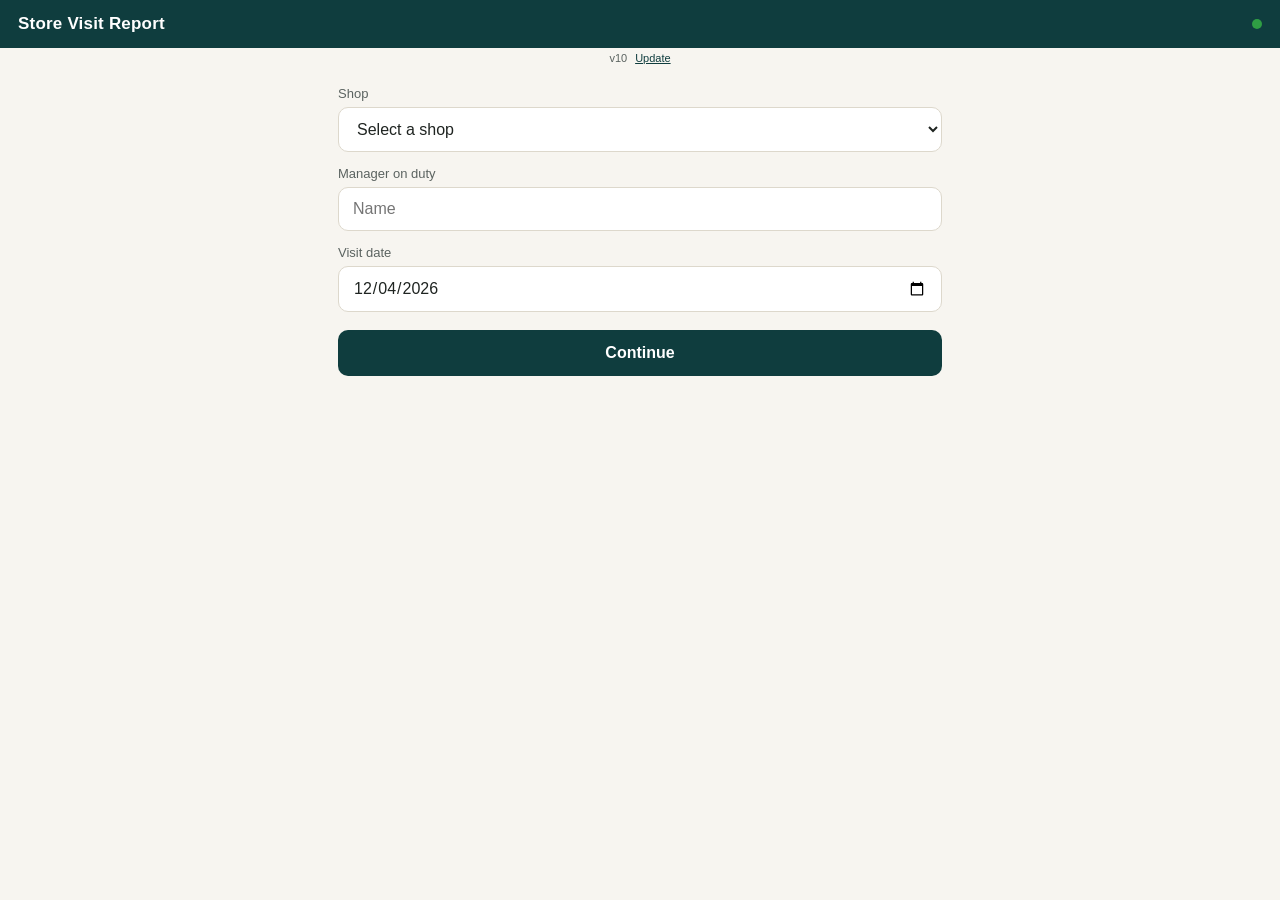
<file: index.html>
<!DOCTYPE html>
<html lang="en">
<head>
  <meta charset="UTF-8">
  <meta name="viewport" content="width=device-width, initial-scale=1, viewport-fit=cover">
  <title>Store Visit Report</title>
  <link rel="manifest" href="manifest.json">
  <meta name="theme-color" content="#0F3D3E">
  <link rel="apple-touch-icon" href="icon-192.png">
  <link rel="stylesheet" href="styles.css">
</head>
<body>
  <header class="app-header">
    <h1>Store Visit Report</h1>
    <span id="sync-indicator" class="sync-indicator"></span>
  </header>

  <div class="build-version">
    <span id="build-version-text"></span>
    <button type="button" id="btn-update-app" class="btn-link-inline">Update</button>
  </div>

  <main id="app">
    <section id="screen-info" class="screen">
      <label>Shop
        <select id="input-shop">
          <option value="">Select a shop</option>
        </select>
      </label>
      <div id="shop-error" class="field-error" hidden>Select a shop first</div>
      <label>Manager on duty
        <input type="text" id="input-manager" placeholder="Name" autocomplete="off">
      </label>
      <label>Visit date
        <input type="date" id="input-date">
      </label>
      <button id="btn-continue" class="btn-primary">Continue</button>
    </section>

    <section id="screen-grid" class="screen" hidden>
      <div class="visit-summary">
        <button id="btn-edit-info" class="btn-link">✎ <span id="summary-text"></span></button>
        <div class="save-status">Autosaved on this device — works fully offline</div>
      </div>
      <div id="followup-panel" class="followup-panel" hidden></div>
      <div id="groups-root"></div>

      <div class="finish-panel">
        <div class="field-label">Overall visit score (optional)</div>
        <div id="score-picker" class="score-picker"></div>
        <div class="score-meta">
          <span id="score-readout"></span>
          <button type="button" id="btn-clear-score" class="btn-link-inline">Clear</button>
        </div>
        <label>Final summary (optional)
          <textarea id="final-comment" rows="3" placeholder="Anything not captured above..."></textarea>
        </label>
        <button id="btn-export" class="btn-primary btn-large">Save &amp; create draft</button>
        <button id="btn-new-visit" class="btn-link">New visit</button>
      </div>
    </section>

    <section id="screen-category" class="screen" hidden>
      <div class="cat-bar">
        <button type="button" id="btn-back" class="btn-back">← Categories</button>
        <h2 id="category-title"></h2>
      </div>
      <div id="category-prev-comment" class="prev-comment" hidden></div>
      <div id="category-items" class="items-list"></div>

      <button type="button" id="btn-add-item" class="btn-add-item">+ Add item</button>
      <div id="add-item-form" class="add-item-form" hidden>
        <input type="text" id="new-item-label" placeholder="Item to check" autocomplete="off">
        <button type="button" id="btn-confirm-add-item" class="btn-small-primary">Add</button>
        <button type="button" id="btn-cancel-add-item" class="btn-small">Cancel</button>
      </div>

      <label class="comment-label">Comment
        <textarea id="category-comment" rows="4" placeholder="Notes, findings, actions..."></textarea>
      </label>
      <button type="button" id="btn-next" class="btn-primary">Done → Categories</button>
      <button type="button" id="btn-back-bottom" class="btn-link">← Categories</button>
    </section>
  </main>

  <script src="data.js"></script>
  <script src="app.js"></script>
</body>
</html>
</file>
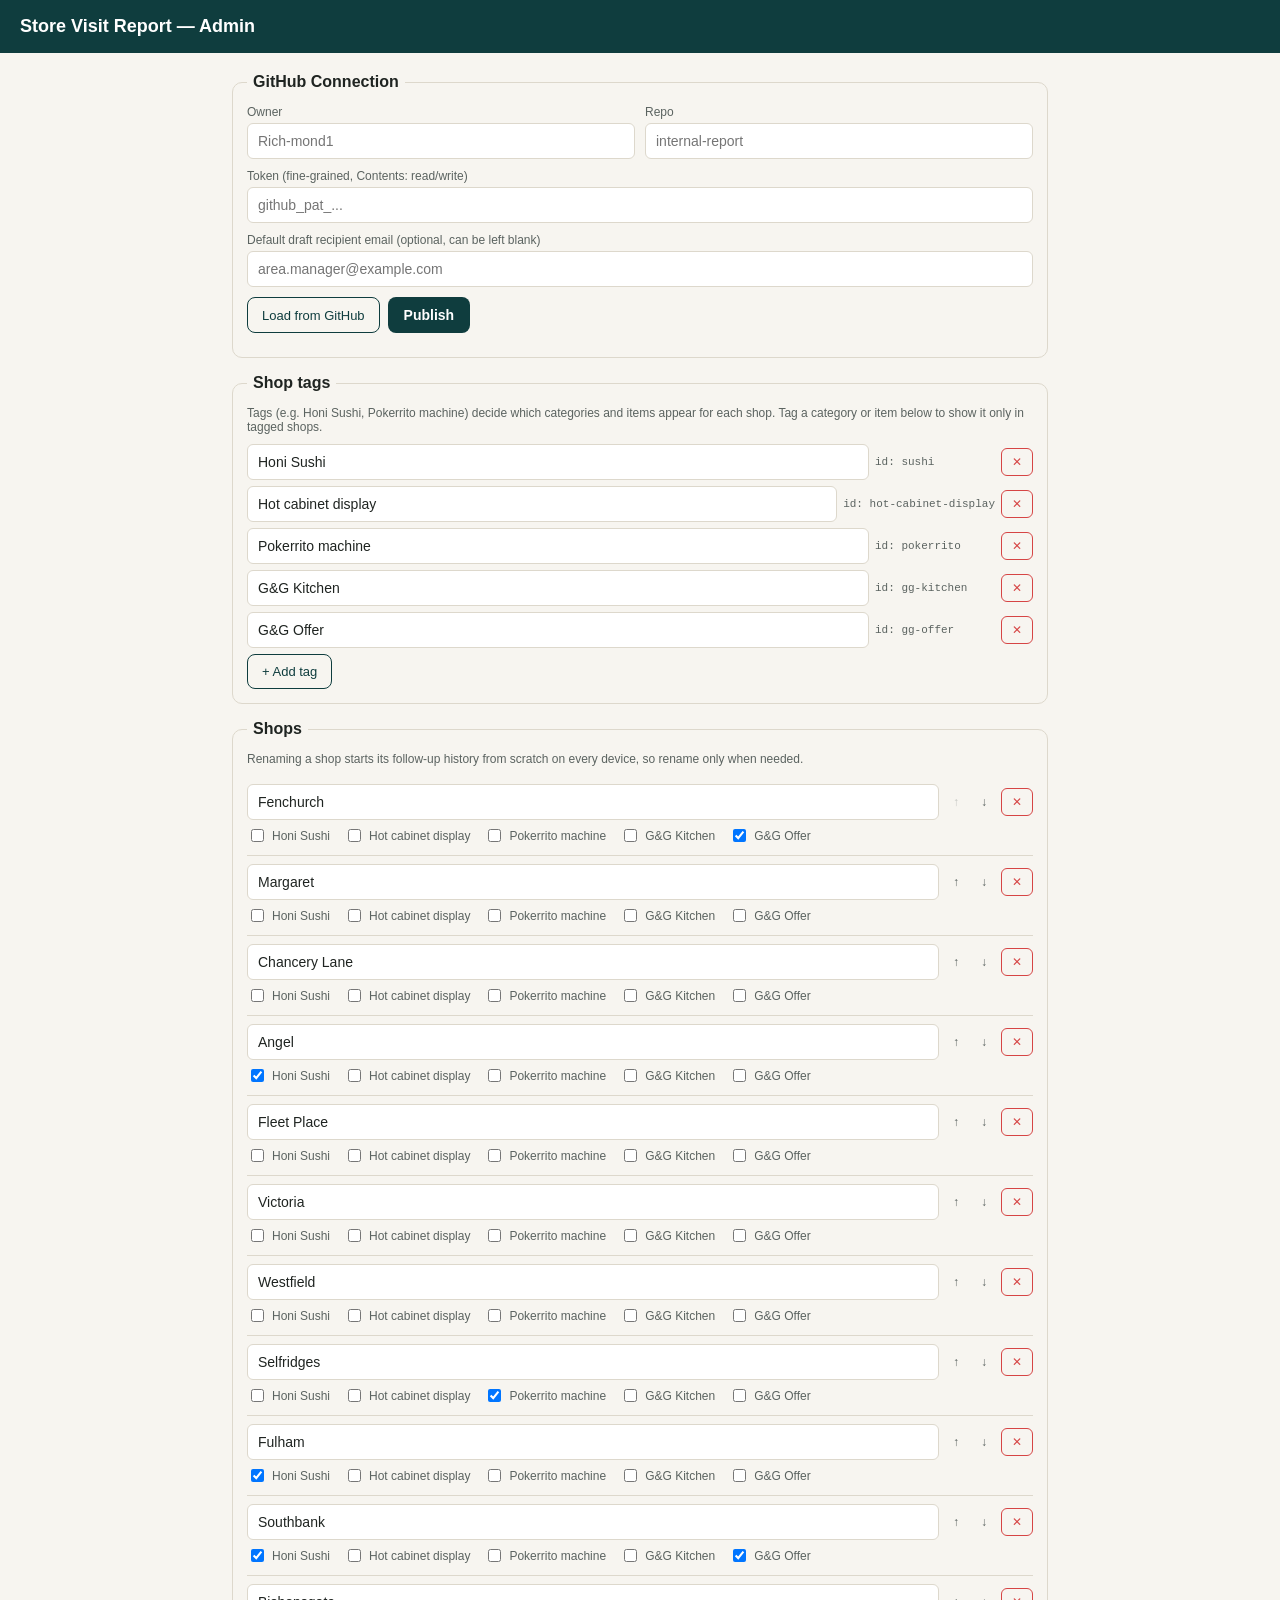
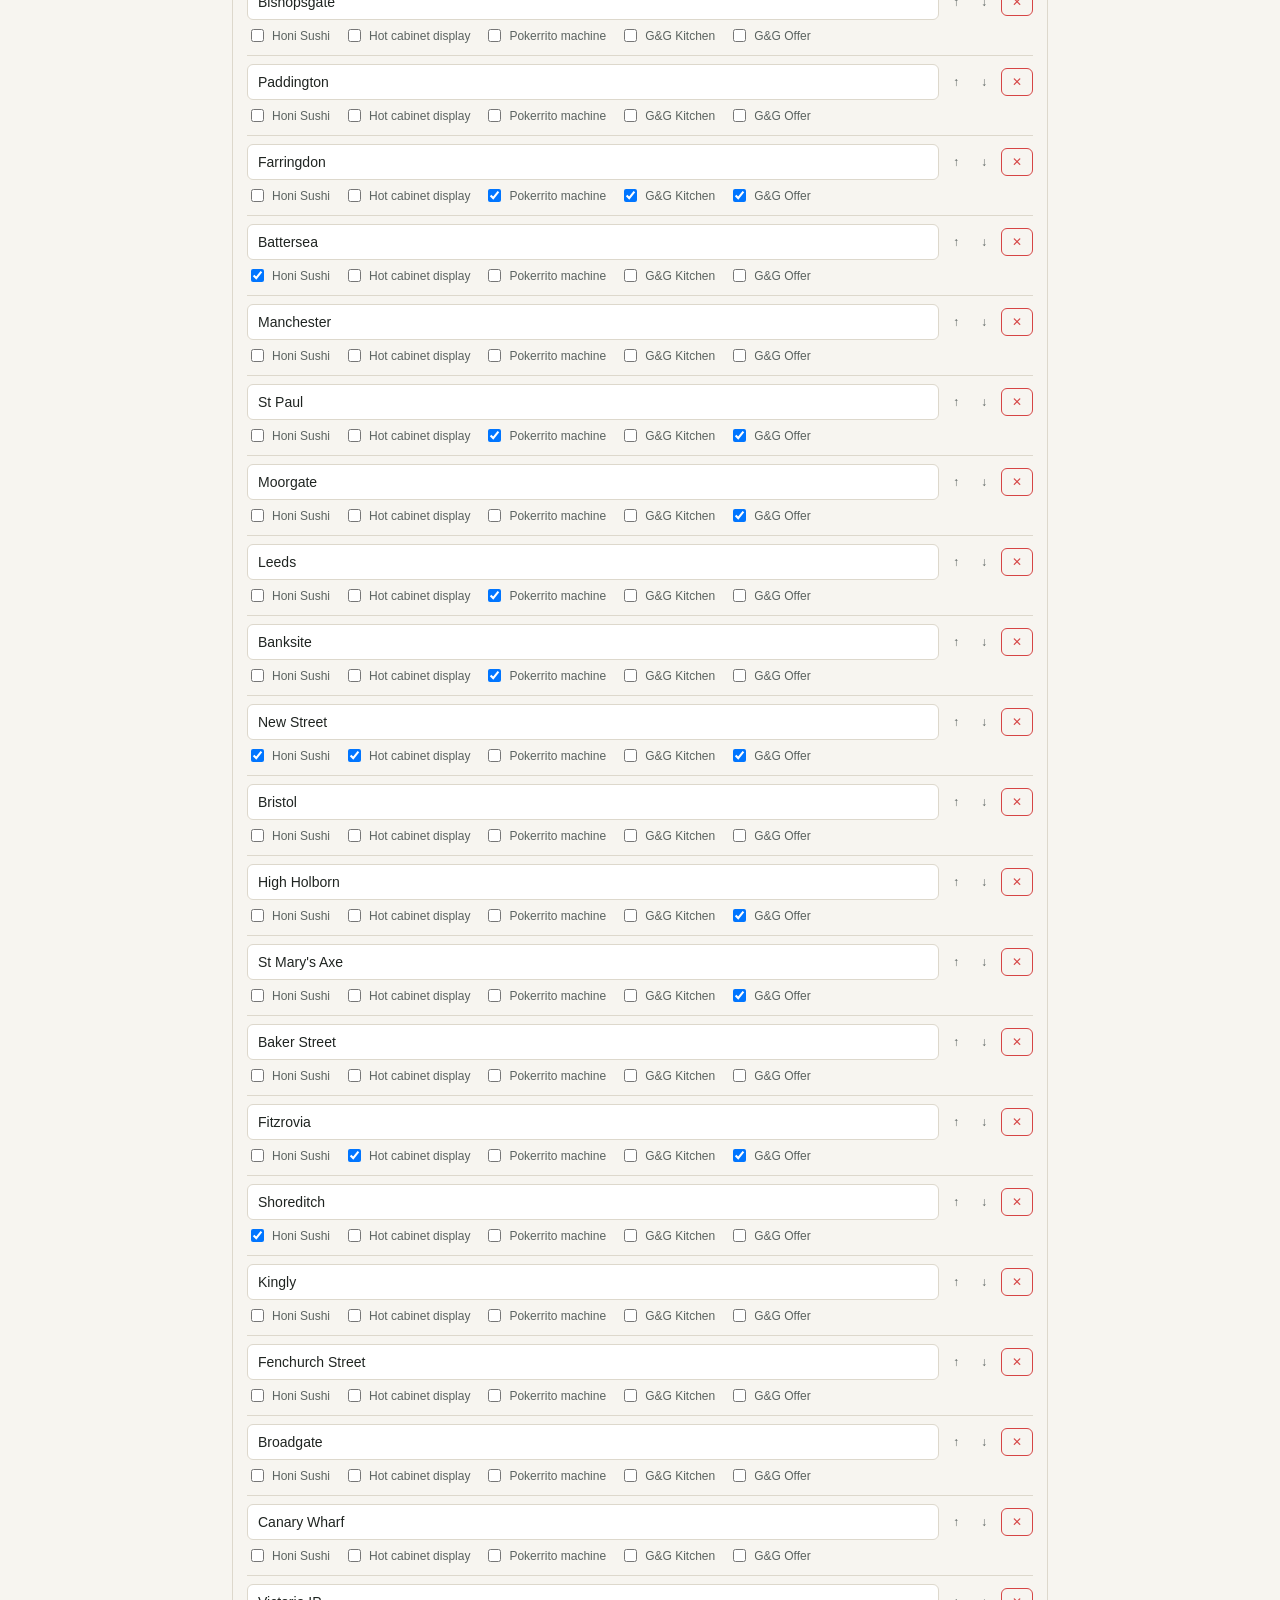
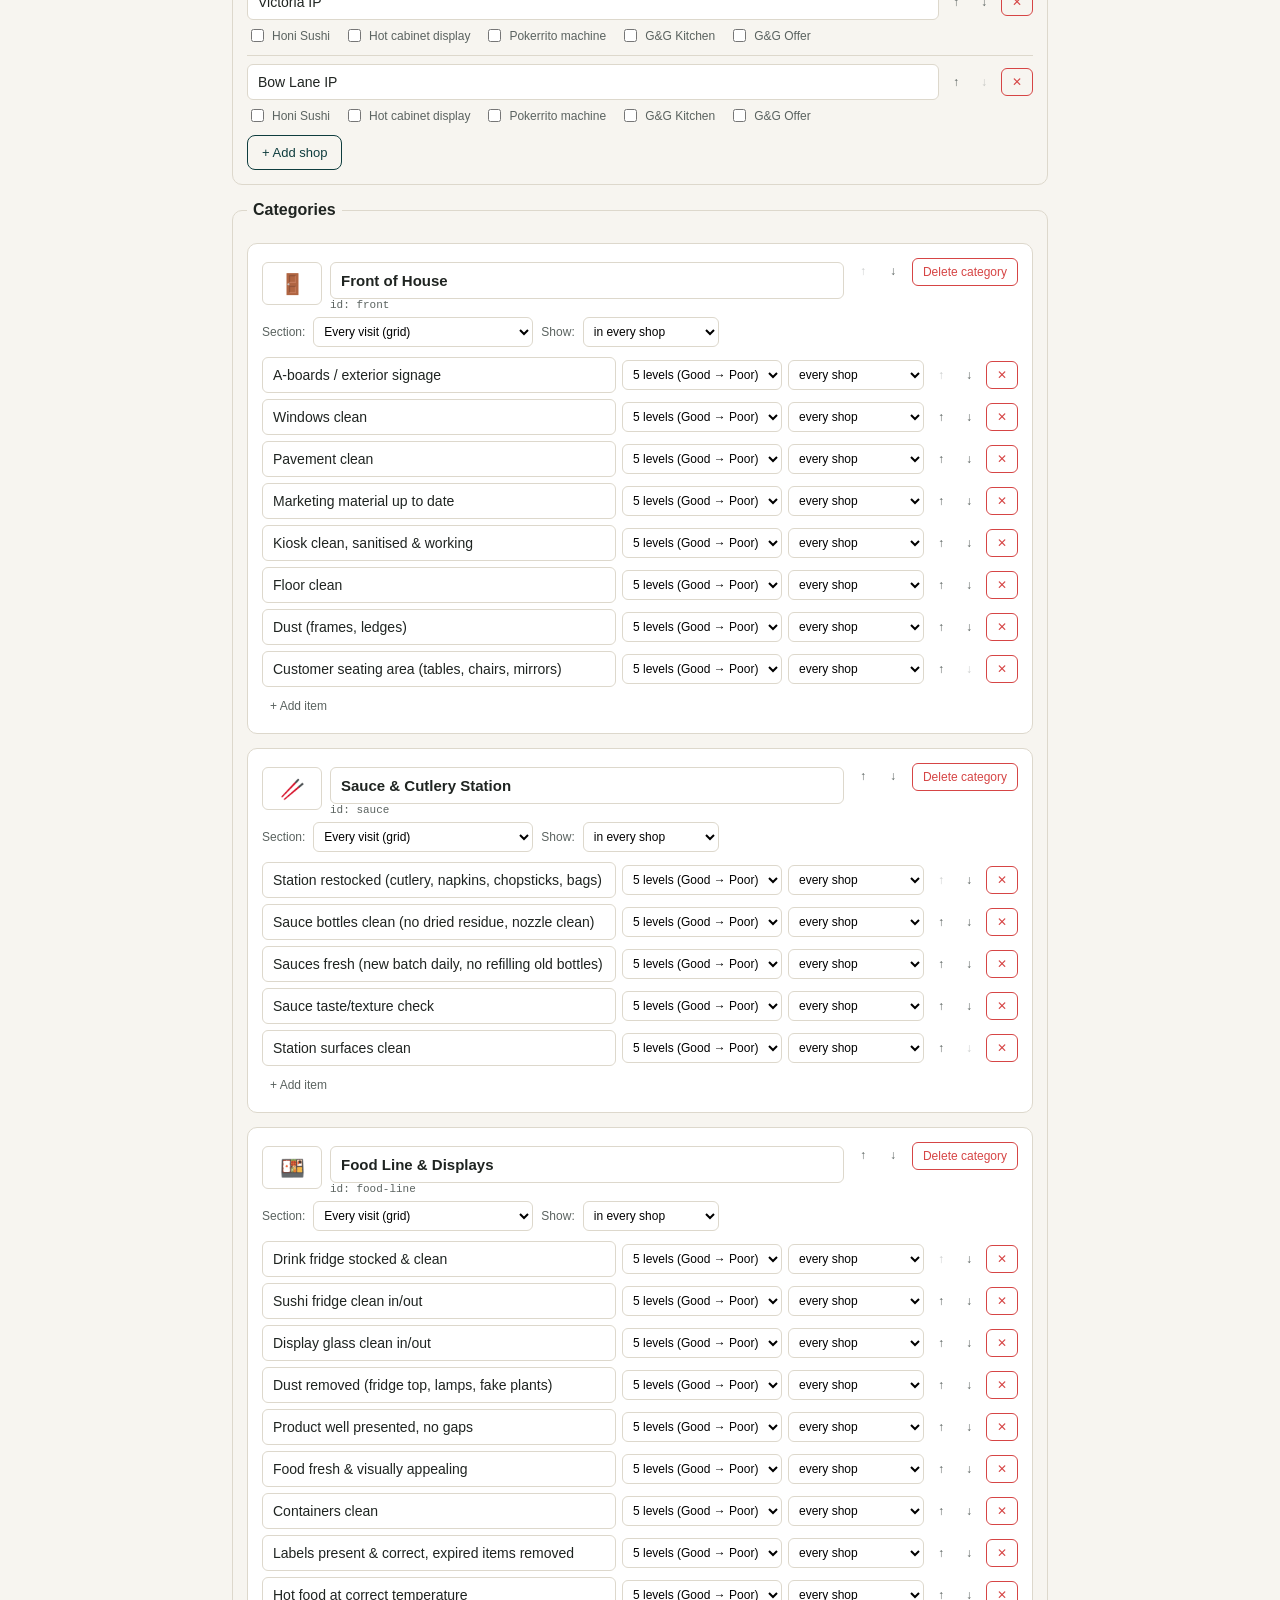
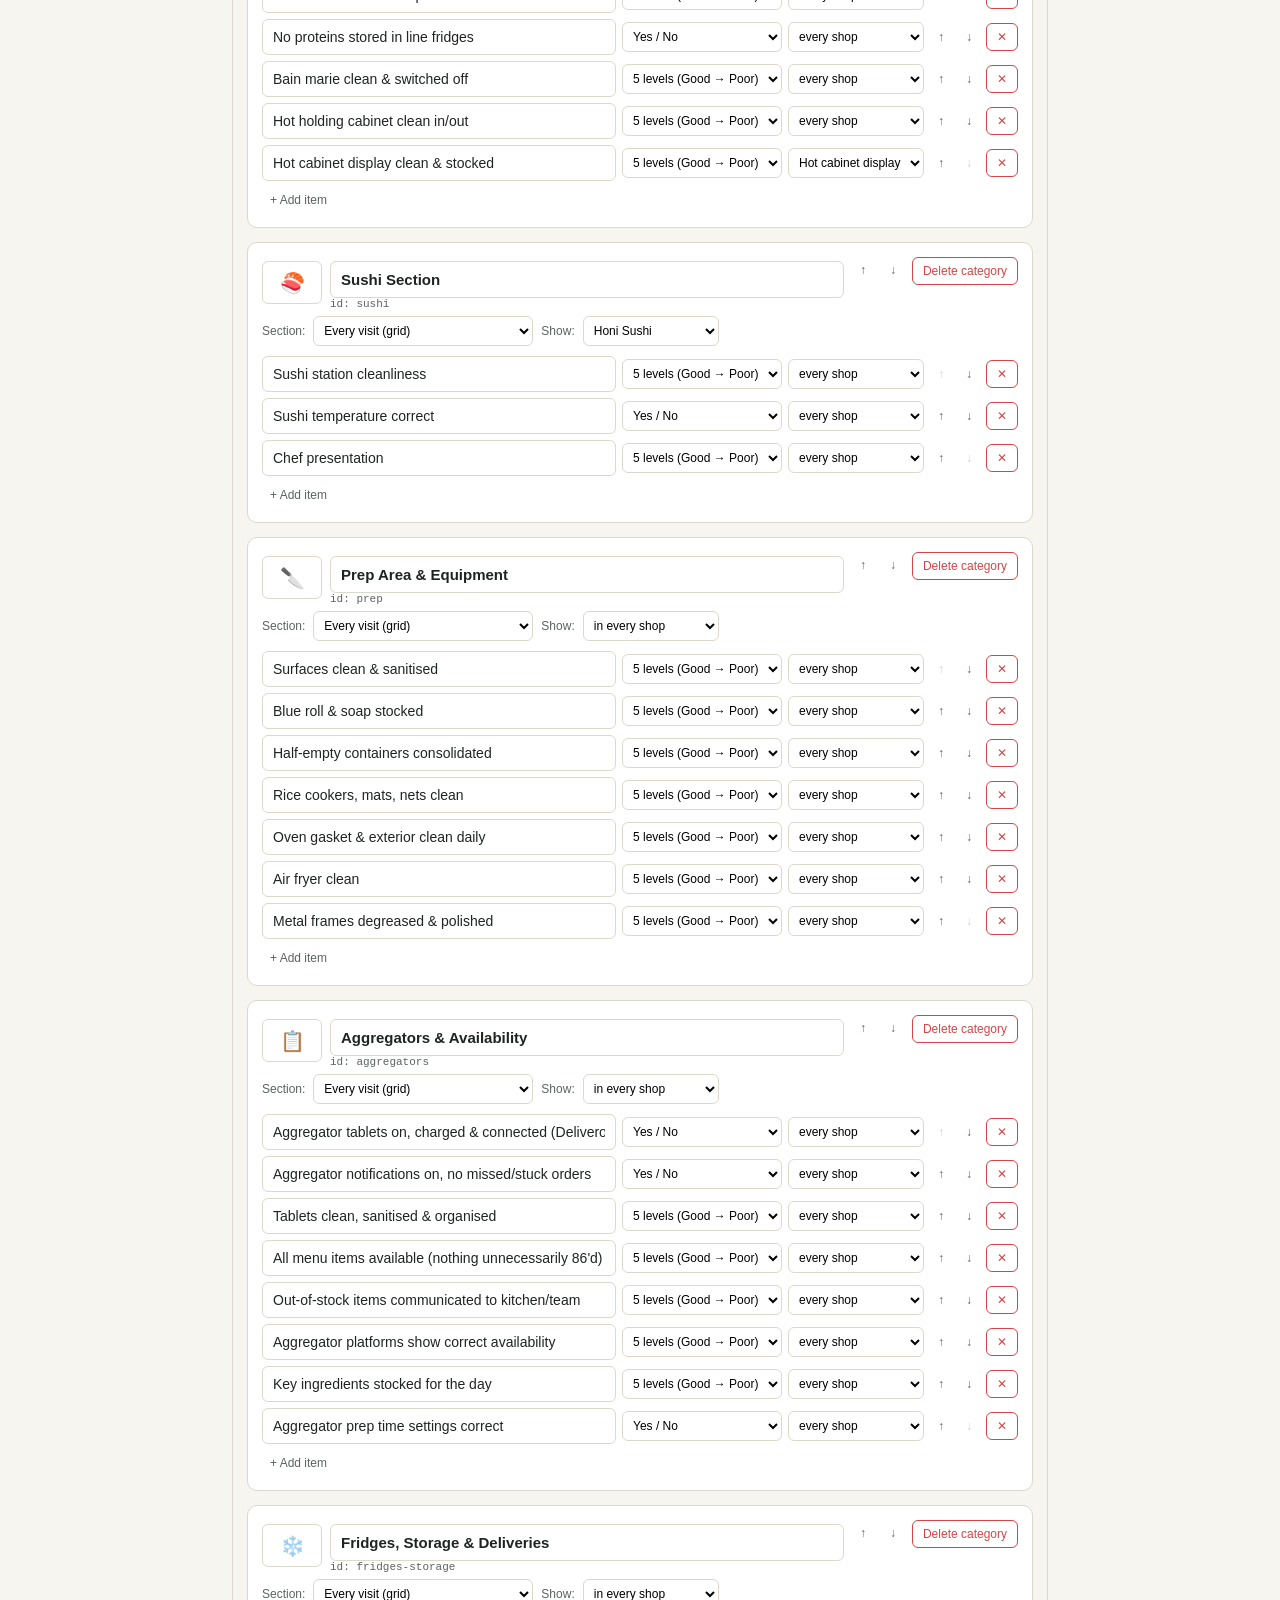
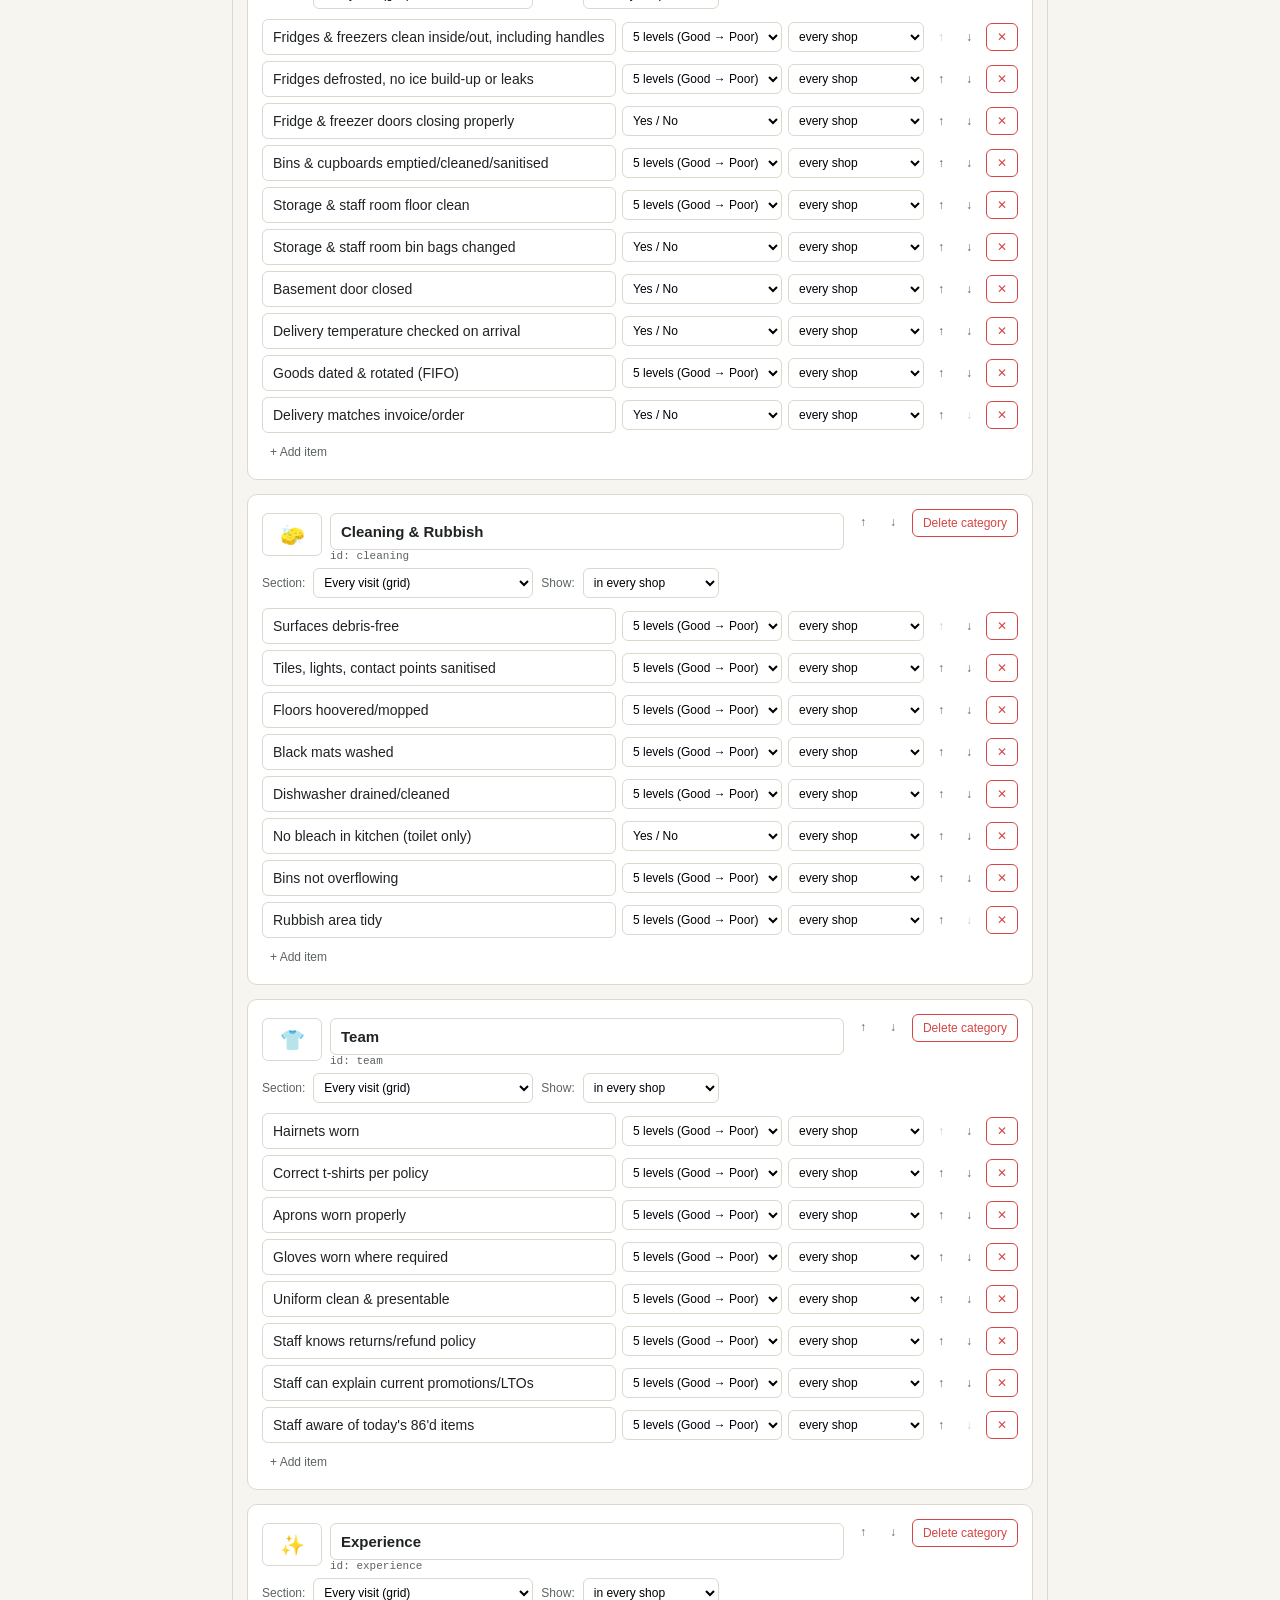
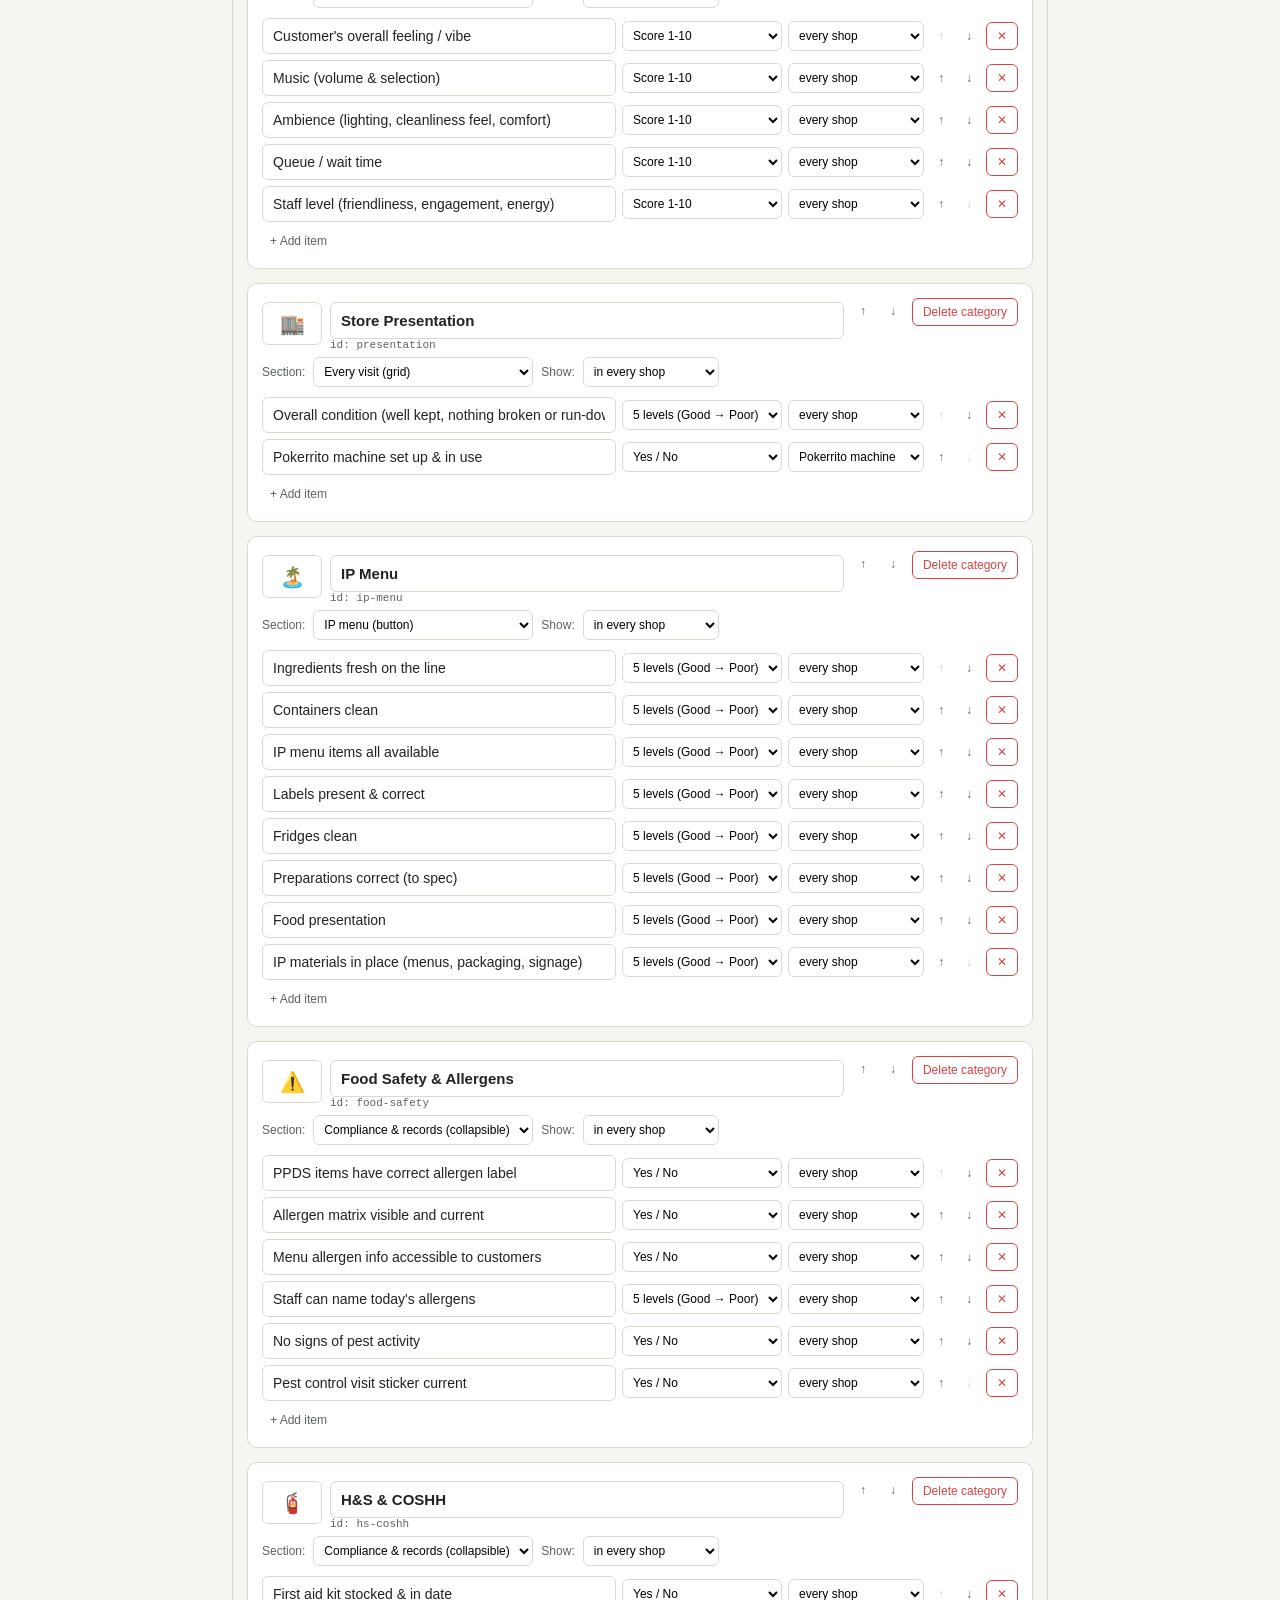
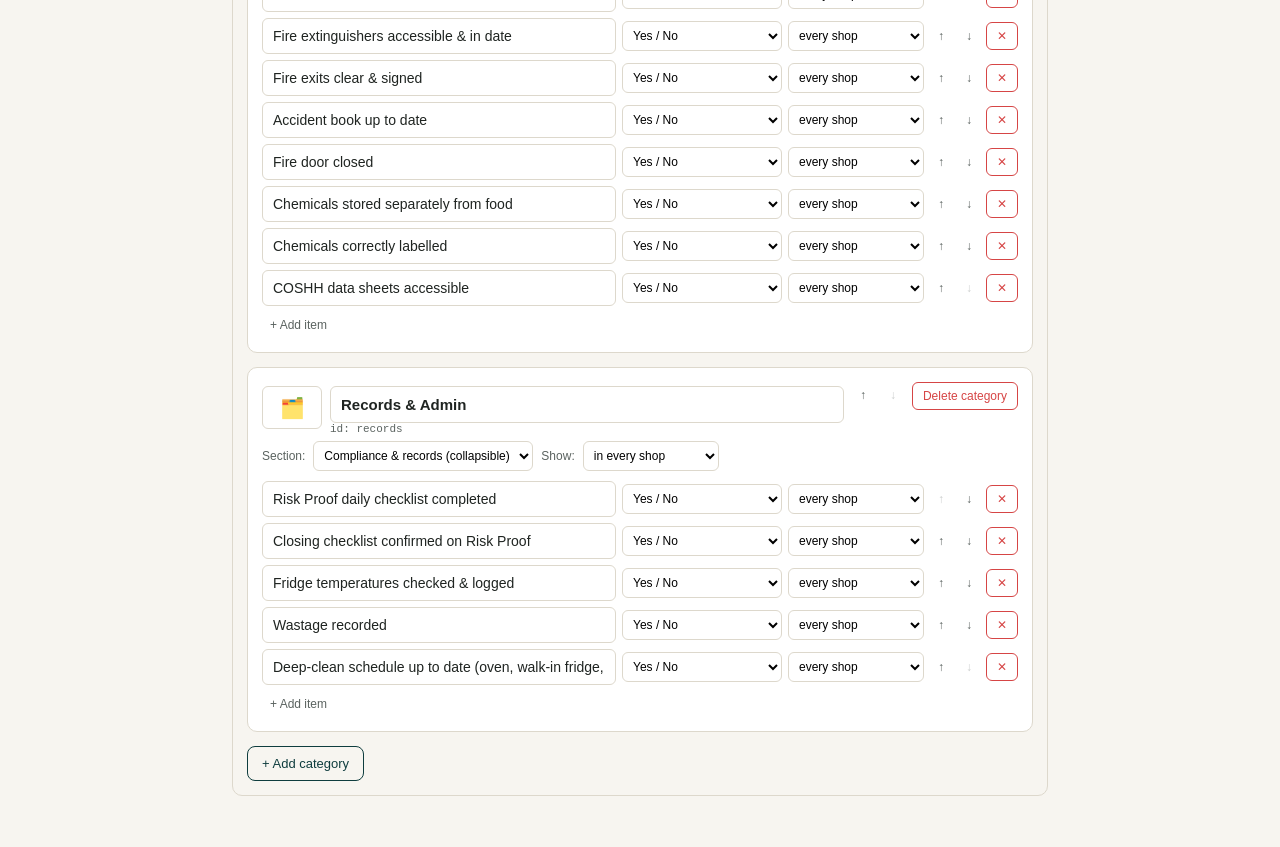
<file: admin.html>
<!DOCTYPE html>
<html lang="en">
<head>
<meta charset="UTF-8">
<meta name="viewport" content="width=device-width, initial-scale=1">
<title>Store Visit Report — Admin</title>
<style>
  :root { --teal:#0F3D3E; --bg:#F7F5F0; --card:#fff; --ink:#1F2421; --ink-soft:#5B6360; --border:#DDD8CC; --red:#D64545; }
  * { box-sizing: border-box; }
  body { margin:0; background:var(--bg); color:var(--ink); font-family:-apple-system,BlinkMacSystemFont,"Segoe UI",Roboto,Helvetica,Arial,sans-serif; }
  header { background:var(--teal); color:#fff; padding:16px 20px; }
  header h1 { margin:0; font-size:18px; }
  main { max-width:860px; margin:0 auto; padding:20px; }
  fieldset { border:1px solid var(--border); border-radius:10px; margin-bottom:16px; padding:14px; }
  legend { font-weight:600; padding:0 6px; }
  .hint { font-size:12px; color:var(--ink-soft); margin:0 0 10px; }
  label.small { display:block; font-size:12px; color:var(--ink-soft); margin-bottom:10px; }
  input[type="text"], input[type="password"], input[type="email"] {
    width:100%; margin-top:4px; padding:9px 10px; font-size:14px; border:1px solid var(--border); border-radius:6px; background:var(--card); color:var(--ink); font-family:inherit;
  }
  select { font-size:12px; padding:6px; border-radius:6px; border:1px solid var(--border); background:var(--card); font-family:inherit; }
  .row { display:flex; gap:10px; }
  .row > div { flex:1; }
  button { cursor:pointer; font-family:inherit; }
  .btn-primary { background:var(--teal); color:#fff; border:none; border-radius:8px; padding:10px 16px; font-size:14px; font-weight:600; }
  .btn-outline { background:none; border:1px solid var(--teal); color:var(--teal); border-radius:8px; padding:9px 14px; font-size:13px; }
  .btn-danger { background:none; border:1px solid var(--red); color:var(--red); border-radius:6px; padding:6px 10px; font-size:12px; }
  .btn-ghost { background:none; border:none; color:var(--ink-soft); font-size:12px; padding:6px 8px; }
  #status { font-size:13px; margin-top:10px; white-space:pre-wrap; }
  .cat-block { background:var(--card); border:1px solid var(--border); border-radius:10px; padding:14px; margin-bottom:14px; }
  .cat-head { display:flex; gap:8px; align-items:flex-start; margin-bottom:6px; flex-wrap:wrap; }
  .cat-head input[type="text"] { font-size:15px; font-weight:600; }
  .cat-opts { display:flex; gap:8px; align-items:center; margin-bottom:10px; flex-wrap:wrap; font-size:12px; color:var(--ink-soft); }
  .icon-input { width:60px !important; text-align:center; font-size:20px !important; }
  .item-row { display:flex; gap:6px; align-items:center; margin-bottom:6px; }
  .item-row input { flex:1; margin-top:0; }
  .actions-row { display:flex; gap:8px; margin-top:8px; flex-wrap:wrap; }
  #editor-root { margin-top:10px; }
  .id-label { font-size:11px; color:var(--ink-soft); font-family:monospace; }
  button:disabled { opacity:0.3; cursor:default; }
  .shop-block { border-bottom:1px solid var(--border); padding:8px 0; }
  .shop-block:last-child { border-bottom:none; }
  .chips { display:flex; flex-wrap:wrap; gap:6px 14px; margin:6px 0 2px; font-size:12px; color:var(--ink-soft); }
  .chips label { display:flex; align-items:center; gap:5px; cursor:pointer; }
  .dup { border-color:var(--red) !important; background:#FDECEC !important; }
  .feat-id { font-size:11px; color:var(--ink-soft); font-family:monospace; min-width:120px; }
</style>
</head>
<body>
<header><h1>Store Visit Report — Admin</h1></header>
<main>

  <fieldset>
    <legend>GitHub Connection</legend>
    <div class="row">
      <div><label class="small">Owner<input type="text" id="gh-owner" placeholder="Rich-mond1"></label></div>
      <div><label class="small">Repo<input type="text" id="gh-repo" placeholder="internal-report"></label></div>
    </div>
    <label class="small">Token (fine-grained, Contents: read/write)<input type="password" id="gh-token" placeholder="github_pat_..."></label>
    <label class="small">Default draft recipient email (optional, can be left blank)
      <input type="email" id="recipient-email" placeholder="area.manager@example.com">
    </label>
    <div class="actions-row">
      <button class="btn-outline" id="btn-load">Load from GitHub</button>
      <button class="btn-primary" id="btn-publish">Publish</button>
    </div>
    <div id="status"></div>
  </fieldset>

  <fieldset>
    <legend>Shop tags</legend>
    <p class="hint">Tags (e.g. Honi Sushi, Pokerrito machine) decide which categories and items appear for each shop. Tag a category or item below to show it only in tagged shops.</p>
    <div id="features-root"></div>
    <button class="btn-outline" id="btn-add-feature">+ Add tag</button>
    <div id="add-feature-form" class="item-row" style="display:none;margin-top:8px">
      <input type="text" id="new-feature-name" placeholder="Tag name (e.g. Vending machine)" autocomplete="off">
      <button type="button" class="btn-primary" id="btn-confirm-feature">Add</button>
      <button type="button" class="btn-ghost" id="btn-cancel-feature">Cancel</button>
    </div>
  </fieldset>

  <fieldset>
    <legend>Shops</legend>
    <p class="hint">Renaming a shop starts its follow-up history from scratch on every device, so rename only when needed.</p>
    <div id="shops-root"></div>
    <button class="btn-outline" id="btn-add-shop">+ Add shop</button>
  </fieldset>

  <fieldset>
    <legend>Categories</legend>
    <div id="editor-root"></div>
    <button class="btn-outline" id="btn-add-cat">+ Add category</button>
  </fieldset>

</main>

<script src="data.js" onerror="void 0"></script>
<script>
(function () {
  "use strict";

  var features = [];   // { id, name }
  var categories = []; // { _uid, id, name, icon, group, feature, items:[{ _uid, id, label, type, feature }] }
  var shops = [];      // { _uid, name, features:[] }
  var currentVersion = 0;

  var GROUP_OPTIONS = [
    ["visit", "Every visit (grid)"],
    ["ip", "IP menu (button)"],
    ["compliance", "Compliance & records (collapsible)"]
  ];
  var TYPE_OPTIONS = [
    ["scale5", "5 levels (Good → Poor)"],
    ["yesno", "Yes / No"],
    ["scale10", "Score 1-10"]
  ];

  var els = {
    owner: document.getElementById("gh-owner"),
    repo: document.getElementById("gh-repo"),
    token: document.getElementById("gh-token"),
    recipient: document.getElementById("recipient-email"),
    status: document.getElementById("status"),
    editorRoot: document.getElementById("editor-root"),
    shopsRoot: document.getElementById("shops-root"),
    featuresRoot: document.getElementById("features-root"),
    btnAddShop: document.getElementById("btn-add-shop"),
    btnAddFeature: document.getElementById("btn-add-feature"),
    btnLoad: document.getElementById("btn-load"),
    btnPublish: document.getElementById("btn-publish"),
    btnAddCat: document.getElementById("btn-add-cat")
  };

  function makeUid() { return Math.random().toString(36).slice(2, 9); }

  function slugify(str) {
    return (str || "")
      .toLowerCase()
      .normalize("NFD").replace(/[̀-ͯ]/g, "")
      .replace(/[^a-z0-9]+/g, "-")
      .replace(/(^-|-$)/g, "") || makeUid();
  }

  function setStatus(msg) { els.status.textContent = msg; }

  // ---------- Load data (accepts current and older formats) ----------
  function applyData(d) {
    d = d || {};
    currentVersion = d.version || 0;
    els.recipient.value = d.recipientEmail || "";
    features = (d.features || []).map(function (f) { return { id: f.id, name: f.name || f.id }; });
    shops = (d.shops || []).map(function (s) {
      if (typeof s === "string") return { _uid: makeUid(), name: s, features: [] };
      return { _uid: makeUid(), name: s.name || "", features: (s.features || []).slice() };
    });
    categories = (d.categories || []).map(function (c) {
      var legacy10 = c.ratingType === "scale10";
      return {
        _uid: makeUid(), id: c.id, name: c.name, icon: c.icon,
        group: c.group || "visit",
        feature: c.feature || "",
        items: (c.items || []).map(function (i) {
          return { _uid: makeUid(), id: i.id, label: i.label, type: i.type || (legacy10 ? "scale10" : "scale5"), feature: i.feature || "" };
        })
      };
    });
  }

  function restorePrefs() {
    try {
      els.owner.value = localStorage.getItem("svr_admin_owner") || "";
      els.repo.value = localStorage.getItem("svr_admin_repo") || "";
      els.token.value = localStorage.getItem("svr_admin_token") || "";
    } catch (e) {}
  }

  function savePrefs() {
    try {
      localStorage.setItem("svr_admin_owner", els.owner.value.trim());
      localStorage.setItem("svr_admin_repo", els.repo.value.trim());
      localStorage.setItem("svr_admin_token", els.token.value.trim());
    } catch (e) {}
  }

  function renderAll() { renderFeatures(); renderShops(); renderEditor(); }

  function makeSelect(options, value, onChange) {
    var sel = document.createElement("select");
    options.forEach(function (opt) {
      var o = document.createElement("option");
      o.value = opt[0]; o.textContent = opt[1];
      if (opt[0] === value) o.selected = true;
      sel.appendChild(o);
    });
    sel.addEventListener("change", function () { onChange(sel.value); });
    return sel;
  }

  function featureOptions(emptyLabel) {
    var opts = [["", emptyLabel]];
    features.forEach(function (f) { opts.push([f.id, f.name]); });
    return opts;
  }

  // ---------- Tags (features) ----------
  function renderFeatures() {
    els.featuresRoot.innerHTML = "";
    features.forEach(function (f) {
      var row = document.createElement("div");
      row.className = "item-row";
      var input = document.createElement("input");
      input.type = "text";
      input.value = f.name;
      input.addEventListener("input", function () { f.name = input.value; });
      input.addEventListener("change", function () { renderShops(); renderEditor(); });
      var id = document.createElement("span");
      id.className = "feat-id";
      id.textContent = "id: " + f.id;
      var del = document.createElement("button");
      del.className = "btn-danger";
      del.textContent = "✕";
      del.addEventListener("click", function () {
        if (!confirm('Delete tag "' + f.name + '"? It will be removed from all shops, categories and items.')) return;
        features = features.filter(function (x) { return x.id !== f.id; });
        shops.forEach(function (s) { s.features = s.features.filter(function (x) { return x !== f.id; }); });
        categories.forEach(function (c) {
          if (c.feature === f.id) c.feature = "";
          c.items.forEach(function (i) { if (i.feature === f.id) i.feature = ""; });
        });
        renderAll();
      });
      row.appendChild(input);
      row.appendChild(id);
      row.appendChild(del);
      els.featuresRoot.appendChild(row);
    });
  }

  var featForm = document.getElementById("add-feature-form");
  var featInput = document.getElementById("new-feature-name");
  function closeFeatForm() { featForm.style.display = "none"; featInput.value = ""; }
  function addFeature() {
    var name = featInput.value.trim();
    if (!name) { featInput.focus(); return; }
    var base = slugify(name), id = base, n = 2;
    while (features.some(function (f) { return f.id === id; })) { id = base + "-" + n; n++; }
    features.push({ id: id, name: name });
    closeFeatForm();
    renderAll();
  }
  els.btnAddFeature.addEventListener("click", function () {
    featForm.style.display = "flex";
    featInput.focus();
  });
  document.getElementById("btn-confirm-feature").addEventListener("click", addFeature);
  document.getElementById("btn-cancel-feature").addEventListener("click", closeFeatForm);
  featInput.addEventListener("keydown", function (e) { if (e.key === "Enter") addFeature(); });

  // ---------- Shops ----------
  function isDuplicateShop(shop) {
    var name = shop.name.trim().toLowerCase();
    if (!name) return false;
    return shops.some(function (s) { return s !== shop && s.name.trim().toLowerCase() === name; });
  }

  function renderShops() {
    els.shopsRoot.innerHTML = "";
    shops.forEach(function (shop, idx) {
      var block = document.createElement("div");
      block.className = "shop-block";

      var row = document.createElement("div");
      row.className = "item-row";

      var input = document.createElement("input");
      input.type = "text";
      input.value = shop.name;
      input.className = isDuplicateShop(shop) ? "dup" : "";
      input.addEventListener("input", function () {
        shop.name = input.value;
        input.className = isDuplicateShop(shop) ? "dup" : "";
      });

      var upBtn = document.createElement("button");
      upBtn.className = "btn-ghost";
      upBtn.textContent = "↑";
      upBtn.disabled = idx === 0;
      upBtn.addEventListener("click", function () {
        shops.splice(idx, 1); shops.splice(idx - 1, 0, shop);
        renderShops();
      });

      var downBtn = document.createElement("button");
      downBtn.className = "btn-ghost";
      downBtn.textContent = "↓";
      downBtn.disabled = idx === shops.length - 1;
      downBtn.addEventListener("click", function () {
        shops.splice(idx, 1); shops.splice(idx + 1, 0, shop);
        renderShops();
      });

      var delBtn = document.createElement("button");
      delBtn.className = "btn-danger";
      delBtn.textContent = "✕";
      delBtn.addEventListener("click", function () {
        shops.splice(idx, 1);
        renderShops();
      });

      row.appendChild(input);
      row.appendChild(upBtn);
      row.appendChild(downBtn);
      row.appendChild(delBtn);
      block.appendChild(row);

      if (features.length) {
        var chips = document.createElement("div");
        chips.className = "chips";
        features.forEach(function (f) {
          var lab = document.createElement("label");
          var cb = document.createElement("input");
          cb.type = "checkbox";
          cb.checked = shop.features.indexOf(f.id) !== -1;
          cb.addEventListener("change", function () {
            var i = shop.features.indexOf(f.id);
            if (cb.checked && i === -1) shop.features.push(f.id);
            if (!cb.checked && i !== -1) shop.features.splice(i, 1);
          });
          lab.appendChild(cb);
          lab.appendChild(document.createTextNode(f.name));
          chips.appendChild(lab);
        });
        block.appendChild(chips);
      }
      els.shopsRoot.appendChild(block);
    });
  }

  els.btnAddShop.addEventListener("click", function () {
    shops.push({ _uid: makeUid(), name: "", features: [] });
    renderShops();
    var inputs = els.shopsRoot.querySelectorAll("input[type=text]");
    if (inputs.length) inputs[inputs.length - 1].focus();
  });

  // ---------- Categories ----------
  function renderEditor() {
    els.editorRoot.innerHTML = "";
    categories.forEach(function (cat) {
      els.editorRoot.appendChild(renderCategoryBlock(cat));
    });
  }

  function renderCategoryBlock(cat) {
    var block = document.createElement("div");
    block.className = "cat-block";

    var head = document.createElement("div");
    head.className = "cat-head";

    var iconInput = document.createElement("input");
    iconInput.type = "text";
    iconInput.className = "icon-input";
    iconInput.value = cat.icon || "";
    iconInput.maxLength = 4;
    iconInput.addEventListener("input", function () { cat.icon = iconInput.value; });

    var nameWrap = document.createElement("div");
    nameWrap.style.flex = "1";
    nameWrap.style.minWidth = "200px";
    var nameInput = document.createElement("input");
    nameInput.type = "text";
    nameInput.value = cat.name || "";
    var idLabel = document.createElement("div");
    idLabel.className = "id-label";
    nameInput.addEventListener("input", function () {
      cat.name = nameInput.value;
      if (!cat.id) { cat.id = slugify(cat.name); idLabel.textContent = "id: " + cat.id; }
    });
    if (!cat.id) cat.id = slugify(cat.name || makeUid());
    idLabel.textContent = "id: " + cat.id;
    nameWrap.appendChild(nameInput);
    nameWrap.appendChild(idLabel);

    var upCatBtn = document.createElement("button");
    upCatBtn.className = "btn-ghost";
    upCatBtn.textContent = "↑";
    upCatBtn.disabled = categories.indexOf(cat) === 0;
    upCatBtn.addEventListener("click", function () {
      var i = categories.indexOf(cat);
      if (i <= 0) return;
      categories.splice(i, 1); categories.splice(i - 1, 0, cat);
      renderEditor();
    });

    var downCatBtn = document.createElement("button");
    downCatBtn.className = "btn-ghost";
    downCatBtn.textContent = "↓";
    downCatBtn.disabled = categories.indexOf(cat) === categories.length - 1;
    downCatBtn.addEventListener("click", function () {
      var i = categories.indexOf(cat);
      if (i < 0 || i >= categories.length - 1) return;
      categories.splice(i, 1); categories.splice(i + 1, 0, cat);
      renderEditor();
    });

    var delCatBtn = document.createElement("button");
    delCatBtn.className = "btn-danger";
    delCatBtn.textContent = "Delete category";
    delCatBtn.addEventListener("click", function () {
      if (!confirm('Delete category "' + cat.name + '"?')) return;
      categories = categories.filter(function (c) { return c._uid !== cat._uid; });
      renderEditor();
    });

    head.appendChild(iconInput);
    head.appendChild(nameWrap);
    head.appendChild(upCatBtn);
    head.appendChild(downCatBtn);
    head.appendChild(delCatBtn);
    block.appendChild(head);

    var opts = document.createElement("div");
    opts.className = "cat-opts";
    opts.appendChild(document.createTextNode("Section:"));
    opts.appendChild(makeSelect(GROUP_OPTIONS, cat.group || "visit", function (v) { cat.group = v; }));
    opts.appendChild(document.createTextNode("Show:"));
    opts.appendChild(makeSelect(featureOptions("in every shop"), cat.feature || "", function (v) { cat.feature = v; }));
    block.appendChild(opts);

    var itemsWrap = document.createElement("div");
    function renderItems() {
      itemsWrap.innerHTML = "";
      cat.items.forEach(function (item) { itemsWrap.appendChild(renderItemRow(cat, item, renderItems)); });
    }
    renderItems();
    block.appendChild(itemsWrap);

    var addItemBtn = document.createElement("button");
    addItemBtn.className = "btn-ghost";
    addItemBtn.textContent = "+ Add item";
    addItemBtn.addEventListener("click", function () {
      cat.items.push({ _uid: makeUid(), id: cat.id + "-" + makeUid().slice(0, 4), label: "", type: "scale5", feature: "" });
      renderItems();
    });
    block.appendChild(addItemBtn);

    return block;
  }

  function renderItemRow(cat, item, rerender) {
    var row = document.createElement("div");
    row.className = "item-row";

    var labelInput = document.createElement("input");
    labelInput.type = "text";
    labelInput.value = item.label || "";
    labelInput.placeholder = "Item text";
    labelInput.addEventListener("input", function () { item.label = labelInput.value; });

    var typeSel = makeSelect(TYPE_OPTIONS, item.type || "scale5", function (v) { item.type = v; });
    var featSel = makeSelect(featureOptions("every shop"), item.feature || "", function (v) { item.feature = v; });

    var idx = cat.items.indexOf(item);
    var upBtn = document.createElement("button");
    upBtn.className = "btn-ghost";
    upBtn.textContent = "↑";
    upBtn.disabled = idx === 0;
    upBtn.addEventListener("click", function () {
      var i = cat.items.indexOf(item);
      if (i <= 0) return;
      cat.items.splice(i, 1); cat.items.splice(i - 1, 0, item);
      rerender();
    });
    var downBtn = document.createElement("button");
    downBtn.className = "btn-ghost";
    downBtn.textContent = "↓";
    downBtn.disabled = idx === cat.items.length - 1;
    downBtn.addEventListener("click", function () {
      var i = cat.items.indexOf(item);
      if (i < 0 || i >= cat.items.length - 1) return;
      cat.items.splice(i, 1); cat.items.splice(i + 1, 0, item);
      rerender();
    });

    var delBtn = document.createElement("button");
    delBtn.className = "btn-danger";
    delBtn.textContent = "✕";
    delBtn.addEventListener("click", function () {
      cat.items = cat.items.filter(function (i) { return i._uid !== item._uid; });
      rerender();
    });

    row.appendChild(labelInput);
    row.appendChild(typeSel);
    row.appendChild(featSel);
    row.appendChild(upBtn);
    row.appendChild(downBtn);
    row.appendChild(delBtn);
    return row;
  }

  els.btnAddCat.addEventListener("click", function () {
    categories.push({ _uid: makeUid(), id: "", name: "", icon: "📋", group: "visit", feature: "", items: [] });
    renderEditor();
  });

  // ---------- Build & validate data.js ----------
  function validate() {
    var problems = [];
    var seenShop = {};
    shops.forEach(function (s) {
      var n = s.name.trim().toLowerCase();
      if (!n) return;
      if (seenShop[n]) problems.push('Duplicate shop name: "' + s.name.trim() + '" (reports and follow-up are keyed by shop name)');
      seenShop[n] = true;
    });
    var seenCat = {};
    categories.forEach(function (c) {
      if (!c.name.trim()) return;
      var id = c.id || slugify(c.name);
      if (seenCat[id]) problems.push('Duplicate category id: "' + id + '"');
      seenCat[id] = true;
      var seenItem = {};
      c.items.forEach(function (i) {
        if (!i.label.trim()) return;
        if (seenItem[i.id]) problems.push('Duplicate item id "' + i.id + '" in ' + c.name);
        seenItem[i.id] = true;
      });
    });
    return problems;
  }

  function buildPayload() {
    var cleanCats = categories
      .filter(function (c) { return c.name.trim() !== ""; })
      .map(function (c) {
        var o = { id: c.id || slugify(c.name), name: c.name.trim(), icon: c.icon || "📋", group: c.group || "visit" };
        if (c.feature) o.feature = c.feature;
        o.items = c.items.filter(function (i) { return i.label.trim() !== ""; }).map(function (i) {
          var it = { id: i.id, label: i.label.trim(), type: i.type || "scale5" };
          if (i.feature) it.feature = i.feature;
          return it;
        });
        return o;
      });
    return {
      version: currentVersion + 1,
      recipientEmail: els.recipient.value.trim(),
      features: features.map(function (f) { return { id: f.id, name: f.name.trim() || f.id }; }),
      shops: shops
        .filter(function (s) { return s.name.trim() !== ""; })
        .map(function (s) { return { name: s.name.trim(), features: s.features.slice() }; }),
      categories: cleanCats
    };
  }

  function buildDataJs() {
    return "// data.js — published by admin.html\nwindow.STORE_CHECKLIST_DATA = " + JSON.stringify(buildPayload(), null, 2) + ";\n";
  }

  function utf8ToBase64(str) {
    return btoa(unescape(encodeURIComponent(str)));
  }

  // ---------- GitHub load/publish ----------
  els.btnLoad.addEventListener("click", function () {
    var owner = els.owner.value.trim();
    var repo = els.repo.value.trim();
    if (!owner || !repo) { alert("Missing owner/repo"); return; }
    savePrefs();
    setStatus("Loading from GitHub...");
    fetch("https://raw.githubusercontent.com/" + owner + "/" + repo + "/main/data.js?t=" + Date.now())
      .then(function (res) {
        if (!res.ok) throw new Error("Not found (" + res.status + "). If this is the first time, publish once from here first.");
        return res.text();
      })
      .then(function (text) {
        var match = text.match(/window\.STORE_CHECKLIST_DATA\s*=\s*(\{[\s\S]*\});?\s*$/);
        if (!match) throw new Error("Could not read the remote data.js (unexpected format).");
        applyData(JSON.parse(match[1]));
        renderAll();
        setStatus("Loaded — current published version: v" + currentVersion);
      })
      .catch(function (err) { setStatus("❌ " + err.message); });
  });

  els.btnPublish.addEventListener("click", function () {
    var owner = els.owner.value.trim();
    var repo = els.repo.value.trim();
    var token = els.token.value.trim();
    if (!owner || !repo || !token) { alert("Missing owner/repo/token."); return; }
    var problems = validate();
    if (problems.length) { setStatus("❌ Not published:\n• " + problems.join("\n• ")); return; }
    savePrefs();
    setStatus("Publishing...");

    var apiUrl = "https://api.github.com/repos/" + owner + "/" + repo + "/contents/data.js";
    var fileContent = buildDataJs();

    fetch(apiUrl, { headers: { Authorization: "token " + token } })
      .then(function (res) {
        if (res.status === 200) return res.json().then(function (j) { return j.sha; });
        if (res.status === 404) return null;
        return res.json().then(function (j) { throw new Error("Error reading current data.js: " + res.status + " " + (j.message || "")); });
      })
      .then(function (sha) {
        var body = { message: "Publish checklist v" + (currentVersion + 1), content: utf8ToBase64(fileContent) };
        if (sha) body.sha = sha;
        return fetch(apiUrl, {
          method: "PUT",
          headers: { Authorization: "token " + token, "Content-Type": "application/json" },
          body: JSON.stringify(body)
        });
      })
      .then(function (res) {
        if (!res.ok) return res.json().then(function (j) { throw new Error("Publish failed: " + res.status + " " + (j.message || "")); });
        currentVersion = currentVersion + 1;
        setStatus("✅ Published — v" + currentVersion + "\nThe app will pick it up next time it opens online.");
      })
      .catch(function (err) { setStatus("❌ " + err.message); });
  });

  // ---------- Init ----------
  applyData(window.STORE_CHECKLIST_DATA);
  restorePrefs();
  renderAll();
})();
</script>
</body>
</html>
</file>
<file: styles.css>
:root {
  --teal: #0F3D3E;
  --teal-light: #1B5C5D;
  --bg: #F7F5F0;
  --card: #FFFFFF;
  --ink: #1F2421;
  --ink-soft: #5B6360;
  --border: #DDD8CC;
  --green: #2F9E44;
  --amber: #E08E00;
  --red: #D64545;
  --radius: 10px;
}

* { box-sizing: border-box; }

html, body {
  margin: 0;
  padding: 0;
  background: var(--bg);
  color: var(--ink);
  font-family: -apple-system, BlinkMacSystemFont, "Segoe UI", Roboto, Helvetica, Arial, sans-serif;
  -webkit-tap-highlight-color: transparent;
}

body {
  padding-bottom: env(safe-area-inset-bottom, 0);
}

.app-header {
  background: var(--teal);
  color: #fff;
  padding: calc(env(safe-area-inset-top, 0) + 14px) 18px 14px;
  display: flex;
  align-items: center;
  justify-content: space-between;
}

.app-header h1 {
  font-size: 17px;
  font-weight: 600;
  margin: 0;
  letter-spacing: 0.2px;
}

.sync-indicator {
  width: 10px;
  height: 10px;
  border-radius: 50%;
  background: var(--green);
  flex-shrink: 0;
}
.sync-indicator.offline { background: var(--ink-soft); }

.build-version {
  text-align: center;
  font-size: 11px;
  color: var(--ink-soft);
  padding: 4px 0;
  display: flex;
  justify-content: center;
  align-items: center;
  gap: 8px;
}

.build-version .btn-link-inline {
  font-size: 11px;
  text-decoration: underline;
}

main#app {
  max-width: 640px;
  margin: 0 auto;
  padding: 18px;
}

.screen[hidden] { display: none; }

label {
  display: block;
  font-size: 13px;
  color: var(--ink-soft);
  margin-bottom: 14px;
}

.field-label {
  font-size: 13px;
  color: var(--ink-soft);
  margin-bottom: 6px;
}

input[type="text"], input[type="date"], select, textarea {
  width: 100%;
  margin-top: 6px;
  padding: 12px 14px;
  font-size: 16px;
  border: 1px solid var(--border);
  border-radius: var(--radius);
  background: var(--card);
  color: var(--ink);
  font-family: inherit;
}

textarea { resize: vertical; }

.btn-primary {
  width: 100%;
  padding: 14px;
  font-size: 16px;
  font-weight: 600;
  color: #fff;
  background: var(--teal);
  border: none;
  border-radius: var(--radius);
  cursor: pointer;
  margin-top: 4px;
}
.btn-primary:active { background: var(--teal-light); }

.btn-large { padding: 16px; font-size: 17px; }

.btn-link {
  display: block;
  width: 100%;
  text-align: center;
  background: none;
  border: none;
  color: var(--teal);
  font-size: 14px;
  padding: 12px;
  cursor: pointer;
}

.visit-summary { margin-bottom: 4px; }
.visit-summary .btn-link { text-align: left; padding: 6px 0 2px; font-size: 13px; color: var(--ink-soft); }
.save-status { font-size: 12px; color: var(--green); margin: 0 0 14px; }

.category-grid {
  display: grid;
  grid-template-columns: repeat(auto-fill, minmax(140px, 1fr));
  gap: 10px;
  margin-bottom: 20px;
}

.cat-card {
  position: relative;
  background: var(--card);
  border: 1px solid var(--border);
  border-radius: var(--radius);
  padding: 16px 10px;
  text-align: center;
  cursor: pointer;
  min-height: 92px;
  display: flex;
  flex-direction: column;
  align-items: center;
  justify-content: center;
  gap: 8px;
}

.cat-card.has-data { border-color: var(--teal); border-width: 2px; }

.cat-card .cat-icon { font-size: 26px; }
.cat-card .cat-name { font-size: 13px; font-weight: 500; line-height: 1.25; }

.cat-card .cat-dot {
  position: absolute;
  top: 8px;
  right: 8px;
  width: 9px;
  height: 9px;
  border-radius: 50%;
  background: var(--green);
  display: none;
}
.cat-card.has-data .cat-dot { display: block; }

.finish-panel {
  border-top: 1px solid var(--border);
  padding-top: 16px;
}

.score-picker {
  display: flex;
  gap: 8px;
  margin-top: 8px;
}

.score-btn {
  flex: 1;
  padding: 10px 0;
  text-align: center;
  border: 1px solid var(--border);
  border-radius: var(--radius);
  background: var(--card);
  font-size: 15px;
  font-weight: 600;
  cursor: pointer;
  color: var(--ink);
}
.score-btn.selected { background: var(--teal); color: #fff; border-color: var(--teal); }

.score-meta {
  display: flex;
  justify-content: space-between;
  align-items: center;
  font-size: 12px;
  color: var(--ink-soft);
  margin: 8px 0 16px;
}

.btn-link-inline {
  background: none;
  border: none;
  color: var(--teal);
  font-size: 12px;
  padding: 0;
  cursor: pointer;
}

.items-list { margin-bottom: 18px; }

.item-row {
  padding: 14px 0;
  border-bottom: 1px solid var(--border);
}

.item-row .item-label {
  font-size: 15px;
  margin-bottom: 10px;
}

.rating-buttons {
  display: flex;
  gap: 6px;
}

.r-good  { --c: #2F9E44; }
.r-minor { --c: #7A9A1E; }
.r-needs { --c: #E08E00; }
.r-below { --c: #D4561F; }
.r-poor  { --c: #D64545; }

.rating-btn {
  flex: 1;
  min-height: 46px;
  padding: 6px 2px;
  text-align: center;
  font-size: 11px;
  line-height: 1.15;
  font-weight: 600;
  border-radius: var(--radius);
  border: 1px solid var(--border);
  border-top: 4px solid var(--c, var(--border));
  background: var(--card);
  color: var(--ink-soft);
  cursor: pointer;
}
.rating-btn.selected { background: var(--c); border-color: var(--c); color: #fff; }
.rating-buttons.yesno .rating-btn { font-size: 14px; min-height: 48px; }

.trend-label { font-size: 11px; color: var(--ink-soft); margin: 12px 0 6px; }
.trend-row { display: flex; gap: 6px; }
.t-resolved { --c: #2F9E44; }
.t-improved { --c: #7A9A1E; }
.t-same     { --c: #5B6360; }
.t-worse    { --c: #D64545; }
.trend-btn {
  flex: 1;
  min-height: 40px;
  padding: 6px 2px;
  font-size: 12px;
  font-weight: 600;
  border-radius: 8px;
  border: 1px solid var(--c);
  background: var(--card);
  color: var(--c);
  cursor: pointer;
}
.trend-btn.selected { background: var(--c); color: #fff; }

.prev-line {
  font-size: 12px;
  line-height: 1.35;
  color: var(--ink-soft);
  background: #F1EEE6;
  border-radius: 8px;
  padding: 6px 8px;
  margin-bottom: 8px;
  white-space: pre-wrap;
}

.item-tag {
  display: inline-block;
  margin-left: 8px;
  font-size: 10px;
  text-transform: uppercase;
  letter-spacing: 0.4px;
  color: var(--ink-soft);
  border: 1px solid var(--border);
  border-radius: 6px;
  padding: 1px 5px;
  vertical-align: middle;
}

.item-remove {
  display: block;
  margin-top: 8px;
  background: none;
  border: none;
  color: var(--red);
  font-size: 12px;
  padding: 4px 0;
  cursor: pointer;
}

.scale-buttons {
  display: flex;
  flex-wrap: wrap;
  gap: 6px;
}

.scale-btn {
  flex: 0 0 17.5%;
  padding: 9px 0;
  text-align: center;
  font-size: 13px;
  font-weight: 600;
  border-radius: var(--radius);
  border: 1px solid var(--border);
  background: var(--card);
  color: var(--ink-soft);
  cursor: pointer;
}

.scale-btn.selected.tier-low { background: var(--red); color: #fff; border-color: var(--red); }
.scale-btn.selected.tier-mid { background: var(--amber); color: #fff; border-color: var(--amber); }
.scale-btn.selected.tier-high { background: var(--green); color: #fff; border-color: var(--green); }

.item-note-wrap { margin-top: 8px; }

.item-note-toggle {
  background: none;
  border: none;
  color: var(--ink-soft);
  font-size: 12px;
  text-decoration: underline;
  padding: 0;
  cursor: pointer;
}

.item-note-textarea {
  width: 100%;
  padding: 8px 10px;
  font-size: 14px;
  border: 1px solid var(--border);
  border-radius: var(--radius);
  background: var(--card);
  font-family: inherit;
  resize: vertical;
}

.field-error {
  color: var(--red);
  font-size: 13px;
  margin: -10px 0 14px;
}

.empty-state {
  color: var(--ink-soft);
  font-size: 14px;
  padding: 20px 0;
  text-align: center;
}

.comment-label { margin-top: 6px; }

#category-title { font-size: 19px; margin: 4px 0 16px; }

/* ---------- Sticky category bar ---------- */
.cat-bar {
  position: sticky;
  top: 0;
  z-index: 10;
  background: var(--bg);
  margin: -18px -18px 12px;
  padding: calc(env(safe-area-inset-top, 0) + 6px) 18px 6px;
  border-bottom: 1px solid var(--border);
  display: flex;
  align-items: center;
  gap: 10px;
}
.cat-bar .btn-back {
  flex-shrink: 0;
  background: none;
  border: none;
  color: var(--teal);
  font-size: 15px;
  font-weight: 600;
  padding: 10px 6px;
  min-height: 44px;
  cursor: pointer;
  white-space: nowrap;
}
.cat-bar h2 {
  margin: 0;
  font-size: 16px;
  font-weight: 600;
  overflow: hidden;
  text-overflow: ellipsis;
  white-space: nowrap;
}

.prev-comment {
  font-size: 13px;
  line-height: 1.4;
  color: #6B4E00;
  background: #FFF7E6;
  border: 1px solid #F0D9A8;
  border-radius: var(--radius);
  padding: 8px 10px;
  margin-bottom: 8px;
  white-space: pre-wrap;
}
.prev-comment[hidden] { display: none; }

/* ---------- Grid: follow-up, groups, badges ---------- */
.followup-panel {
  background: #FFF7E6;
  border: 1px solid #F0D9A8;
  border-radius: var(--radius);
  padding: 10px 12px;
  margin-bottom: 14px;
  color: #6B4E00;
}
.followup-panel[hidden] { display: none; }
.followup-title { font-size: 13px; font-weight: 600; }
.followup-sub { font-size: 12px; margin-top: 4px; }

.cat-badge {
  position: absolute;
  top: 6px;
  left: 8px;
  min-width: 18px;
  height: 18px;
  padding: 0 5px;
  border-radius: 9px;
  background: var(--red);
  color: #fff;
  font-size: 11px;
  font-weight: 700;
  line-height: 18px;
  text-align: center;
}
.cat-badge.inline { position: static; margin-left: auto; margin-right: 8px; flex-shrink: 0; }

.group-title {
  font-size: 12px;
  text-transform: uppercase;
  letter-spacing: 0.6px;
  color: var(--ink-soft);
  margin: 4px 0 8px;
}

.group-btn {
  display: flex;
  align-items: center;
  gap: 10px;
  width: 100%;
  min-height: 56px;
  background: var(--card);
  border: 1px solid var(--border);
  border-radius: var(--radius);
  padding: 12px 14px;
  margin-bottom: 14px;
  font-family: inherit;
  font-size: 15px;
  font-weight: 600;
  color: var(--ink);
  text-align: left;
  cursor: pointer;
}
.group-btn.has-data { border-color: var(--teal); border-width: 2px; }
.group-btn-icon { font-size: 22px; }
.group-btn-name { flex: 1; }
.group-btn-arrow { color: var(--ink-soft); font-size: 20px; }

.group-toggle {
  display: block;
  width: 100%;
  min-height: 44px;
  background: none;
  border: 1px dashed var(--border);
  border-radius: var(--radius);
  padding: 10px 12px;
  margin-bottom: 14px;
  font-family: inherit;
  font-size: 14px;
  font-weight: 600;
  color: var(--ink-soft);
  text-align: left;
  cursor: pointer;
}
.group-toggle.has-data { color: var(--teal); border-color: var(--teal); }

/* ---------- Add custom item ---------- */
.btn-add-item {
  display: block;
  width: 100%;
  min-height: 44px;
  background: none;
  border: 1px dashed var(--teal);
  border-radius: var(--radius);
  color: var(--teal);
  font-family: inherit;
  font-size: 14px;
  font-weight: 600;
  padding: 10px;
  margin-bottom: 14px;
  cursor: pointer;
}
.btn-add-item[hidden] { display: none; }
.add-item-form { display: flex; gap: 8px; align-items: center; margin-bottom: 14px; }
.add-item-form[hidden] { display: none; }
.add-item-form input { flex: 1; margin-top: 0; }
.btn-small-primary, .btn-small {
  min-height: 44px;
  padding: 0 14px;
  border-radius: var(--radius);
  font-family: inherit;
  font-size: 14px;
  font-weight: 600;
  cursor: pointer;
}
.btn-small-primary { background: var(--teal); color: #fff; border: none; }
.btn-small { background: none; color: var(--ink-soft); border: 1px solid var(--border); }

.trend-btn.auto { border-style: dashed; border-width: 2px; background: #fff; }
</file>
